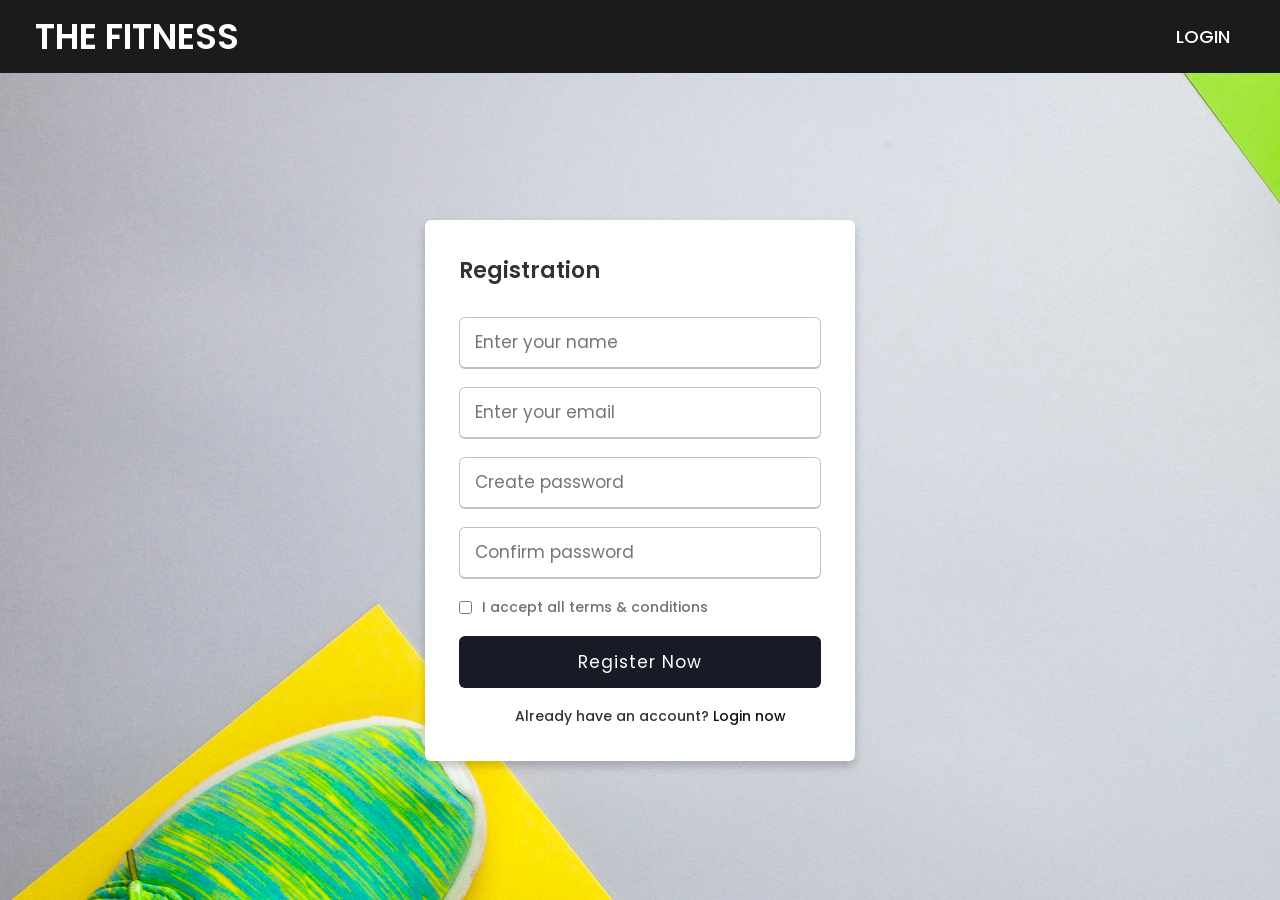
<file: regis.html>
<!DOCTYPE html>
<html lang="en">

<head>
    <meta charset="UTF-8">
    <meta name="viewport" content="width=device-width, initial-scale=1.0">
    <title>Log In</title>
<link rel="stylesheet" href="/css/reg.css"></head>

<body>

    <nav>
        <div class="menu">
          <div class="logo">
            <a href="/main.html">THE FITNESS</a>
          </div>
          <ul>
            <li><a href="/login.html">Login</a></li>
          </ul>
        </div>
      </nav>

    <div class="wrapper">
        <h2>Registration</h2>
        <form action="#">
            <div class="input-box">
                <input type="text" placeholder="Enter your name" required>
            </div>
            <div class="input-box">
                <input type="text" placeholder="Enter your email" required>
            </div>
            <div class="input-box">
                <input type="password" placeholder="Create password" required>
            </div>
            <div class="input-box">
                <input type="password" placeholder="Confirm password" required>
            </div>
            <div class="policy">
                <input type="checkbox" required>
                <h3>I accept all terms & conditions</h3>
            </div>
            <div class="input-box button">
                <input type="submit" value="Register Now" onclick="window.location.href='index.html'">
            </div>
            <div class="text">
                <h3>Already have an account? <a href="/login.html">Login now</a></h3>
            </div>
        </form>
    </div>
    

</body>

</html>
</file>
<file: css/reg.css>
@import url('https://fonts.googleapis.com/css?family=Poppins:400,500,600,700&display=swap');
@import url("https://cdn.jsdelivr.net/npm/bootstrap-icons@1.11.3/font/bootstrap-icons.min.css");
* {
  margin: 0;
  padding: 0;
  box-sizing: border-box;
  font-family: 'Poppins', sans-serif;
}

body {
  min-height: 100vh;
  display: flex;
  align-items: center;
  justify-content: center;
  background-image: url(/images/flat-lay-arrangement-with-green-shoes-dumbbells.jpg) ;
}

.wrapper {
  position: relative;
  max-width: 430px;
  width: 100%;
  background: #fff;
  padding: 34px;
  border-radius: 6px;
  box-shadow: 0 5px 10px rgba(0, 0, 0, 0.2);
  margin-top: 80px;
}

.wrapper h2 {
  position: relative;
  font-size: 22px;
  font-weight: 600;
  color: #333;
}

.wrapper h2::before {
  content: '';
  position: absolute;
  left: 0;
  bottom: 0;
  height: 3px;
  width: 28px;
  border-radius: 12px;
  background: #ffffff;
}

.wrapper form {
  margin-top: 30px;
}

.wrapper form .input-box {
  height: 52px;
  margin: 18px 0;
}

form .input-box input {
  height: 100%;
  width: 100%;
  outline: none;
  padding: 0 15px;
  font-size: 17px;
  font-weight: 400;
  color: #333;
  border: 1.5px solid #C7BEBE;
  border-bottom-width: 2.5px;
  border-radius: 6px;
  transition: all 0.3s ease;
}

.input-box input:focus,
.input-box input:valid {
  border-color: #121315;
}

form .policy {
  display: flex;
  align-items: center;
}

form h3 {
  color: #707070;
  font-size: 14px;
  font-weight: 500;
  margin-left: 10px;
}

.input-box.button input {
  color: #fff;
  letter-spacing: 1px;
  border: none;
  background: #181b25;
  cursor: pointer;
}

.input-box.button input:hover {
  background: #656567;
}

form .text h3 {
  color: #333;
  width: 100%;
  text-align: center;
}

form .text h3 a {
  color: #111213;
  text-decoration: none;
}

form .text h3 a:hover {
  text-decoration: underline;
}

nav {
  position: fixed;
  top: 0;
  left: 0;
  background: #1b1b1b;
  width: 100%;
  padding: 10px 0;
  z-index: 12;
}
nav .menu {
  max-width: 1250px;
  margin: auto;
  display: flex;
  align-items: center;
  justify-content: space-between;
  padding: 0 20px;
}
.menu .logo a {
  text-decoration: none;
  color: #fff;
  font-size: 35px;
  font-weight: 600;
}
.menu ul {
  display: inline-flex;
}
.menu ul li {
  list-style: none;
  margin-left: 7px;
}
.menu ul li:first-child {
  margin-left: 0px;
}
.menu ul li a {
  text-decoration: none;
  color: #fff;
  font-size: 18px;
  font-weight: 500;
  padding: 8px 15px;
  border-radius: 5px;
  transition: all 0.3s ease;
}
.menu ul li a:hover {
  background: #fff;
  color: black;
}

.checkbtn {
  font-size: 22px;
  color: white;
  float: right;
  line-height: 80px;
  margin-right: 30px;
  cursor: pointer;
  display: none;
}

#check {
  display: none;
}

@media (max-width: 1050px) {
  label.logo {
    padding-left: 30px;
  }

  nav ul li a {
    font-size: 16px;
  }
}

@media (max-width: 890px) {
  .checkbtn {
    display: block;
  }

  label.logo {
    font-size: 22px;
  }

  ul {
    position: fixed;
    width: 100%;
    height: 100vh;
    background: #cad0d5;
    top: 80px;
    left: -100%;
    text-align: center;
    transition: all .5s;
  }

  nav ul li {
    display: block;
    margin: 50px 0;
    line-height: 30px;
  }

  nav ul li a {
    font-size: 20px;
  }

  a:hover,
  a.active {
    background: none;
    color: #8b4e19;
  }

  #check:checked~ul {
    left: 0;
  }
}

section {
  background: url("bg.jpg") no-repeat;
  background-size: cover;
  height: calc(100vh - 80px);
}
 
  nav ul li a:hover,
  nav ul li a.active {
    background: #5a5b5b;
    transition: 0.5s;
    text-decoration: none; 
  }
nav ul li a {
    color: white;
    font-size: 17px;
    padding: 7px 13px;
    border-radius: 3px;
    text-transform: uppercase;
    text-decoration: none; 
  }
  
  nav ul li a:hover {
    background: #595a5b;
    transition: 0.5s;
    text-decoration: none;
  }
  
  nav ul li a.active {
    background: none; 
    color: white; 
  }
</file>
